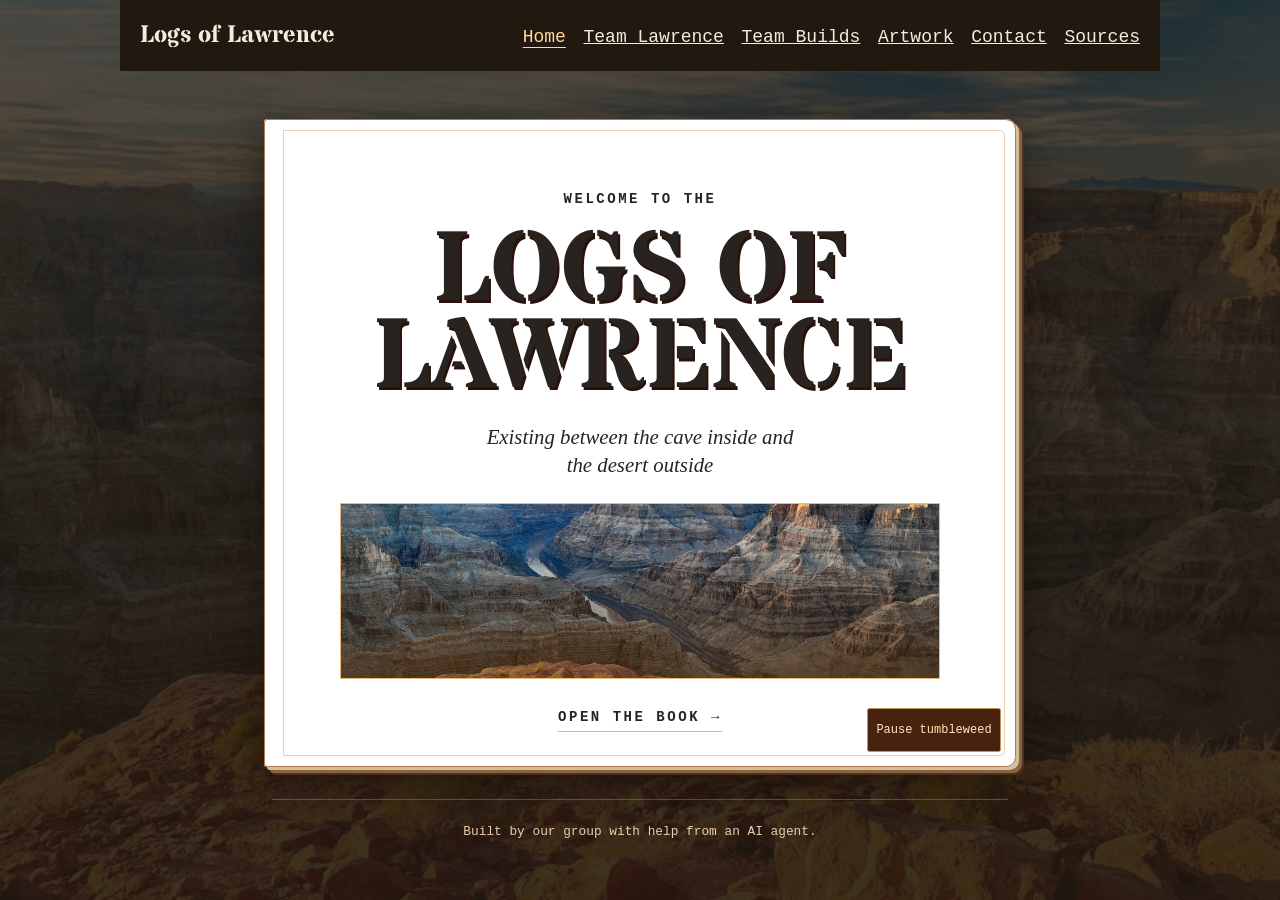
<file: index.html>
<!DOCTYPE html>
<html lang="en">
<head>
  <meta charset="utf-8">
  <meta name="viewport" content="width=device-width, initial-scale=1">
  <title>Logs of Lawrence</title>
  <link rel="stylesheet" href="styles.css?v=team-builds">
  <link rel="stylesheet" href="book.css?v=2">
  <script src="book.js" defer></script>
</head>
<body class="home-page">
  <a class="skip-link" href="#main">Skip to main content</a>

  <header class="site-header book-header">
    <p class="site-title"><a href="index.html">Logs of Lawrence</a></p>
    <nav aria-label="Main">
      <ul>
        <li><a href="index.html" aria-current="page">Home</a></li>
        <li><a href="team.html">Team Lawrence</a></li>
        <li><a href="team-builds.html">Team Builds</a></li>
        <li><a href="artwork.html">Artwork</a></li>
        <li><a href="contact.html">Contact</a></li>
        <li><a href="sources.html">Sources</a></li>
      </ul>
    </nav>
  </header>

  <main id="main" class="book-main">
    <div class="book-stage" id="book-page" tabindex="-1">
      <article class="book-cover">
        <a class="cover-link" href="team.html">
          <span class="cover-welcome">Welcome to the</span>
          <h1>Logs of<br>Lawrence</h1>
          <p class="cover-tagline">Existing between the cave inside and the desert outside</p>
          <div class="cover-art" aria-hidden="true">
            <div class="weed-trail" hidden>
              <div class="weed-travel">
                <div class="weed-hop">
                  <canvas class="weed-spin" width="180" height="180"></canvas>
                </div>
              </div>
            </div>
          </div>
          <span class="cover-action">Open the book <span aria-hidden="true">→</span></span>
        </a>
        <button class="weed-toggle" type="button" hidden>Pause tumbleweed</button>
      </article>
    </div>

    <nav class="book-controls" aria-label="Turn pages" hidden>
      <a id="book-previous" href="index.html"></a>
      <a id="book-next" href="artwork.html"></a>
    </nav>
  </main>
  <footer class="site-footer book-footer">
    <p>Built by our group with help from an AI agent.</p>
  </footer>
</body>
</html>
</file>
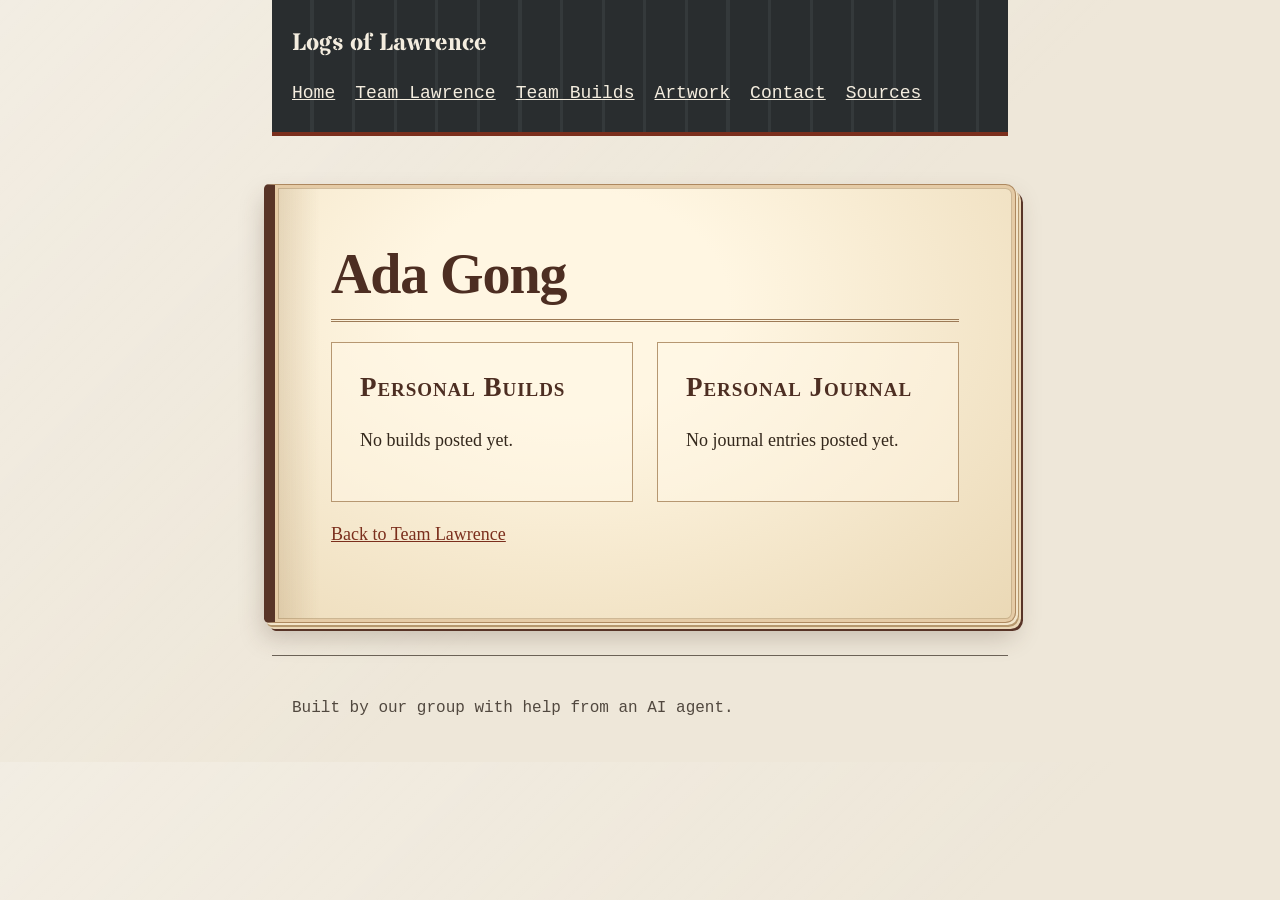
<file: ada-gong.html>
<!DOCTYPE html>
<html lang="en">
<head>
  <meta charset="utf-8">
  <meta name="viewport" content="width=device-width, initial-scale=1">
  <title>Ada Gong | Logs of Lawrence</title>
  <link rel="stylesheet" href="styles.css?v=leather">
  <link rel="stylesheet" href="book.css?v=2">
</head>
<body class="leather-profile">
  <a class="skip-link" href="#main">Skip to main content</a>
  <header class="site-header">
    <p class="site-title"><a href="index.html">Logs of Lawrence</a></p>
    <nav aria-label="Main">
      <ul>
        <li><a href="index.html">Home</a></li>
        <li><a href="team.html">Team Lawrence</a></li>
        <li><a href="team-builds.html">Team Builds</a></li>
        <li><a href="artwork.html">Artwork</a></li>
        <li><a href="contact.html">Contact</a></li>
        <li><a href="sources.html">Sources</a></li>
      </ul>
    </nav>
  </header>
  <main id="main" class="book-main">
    <div class="book-paper profile-paper">
      <h1>Ada Gong</h1>
      <div class="personal-columns">
        <section class="personal-panel" aria-labelledby="personal-builds">
          <h2 id="personal-builds">Personal Builds</h2>
          <p>No builds posted yet.</p>
        </section>
        <section class="personal-panel" aria-labelledby="personal-journal">
          <h2 id="personal-journal">Personal Journal</h2>
          <p>No journal entries posted yet.</p>
        </section>
      </div>
      <p><a href="team.html">Back to Team Lawrence</a></p>
    </div>
  </main>
  <footer class="site-footer">
    <p>Built by our group with help from an AI agent.</p>
  </footer>
</body>
</html>
</file>
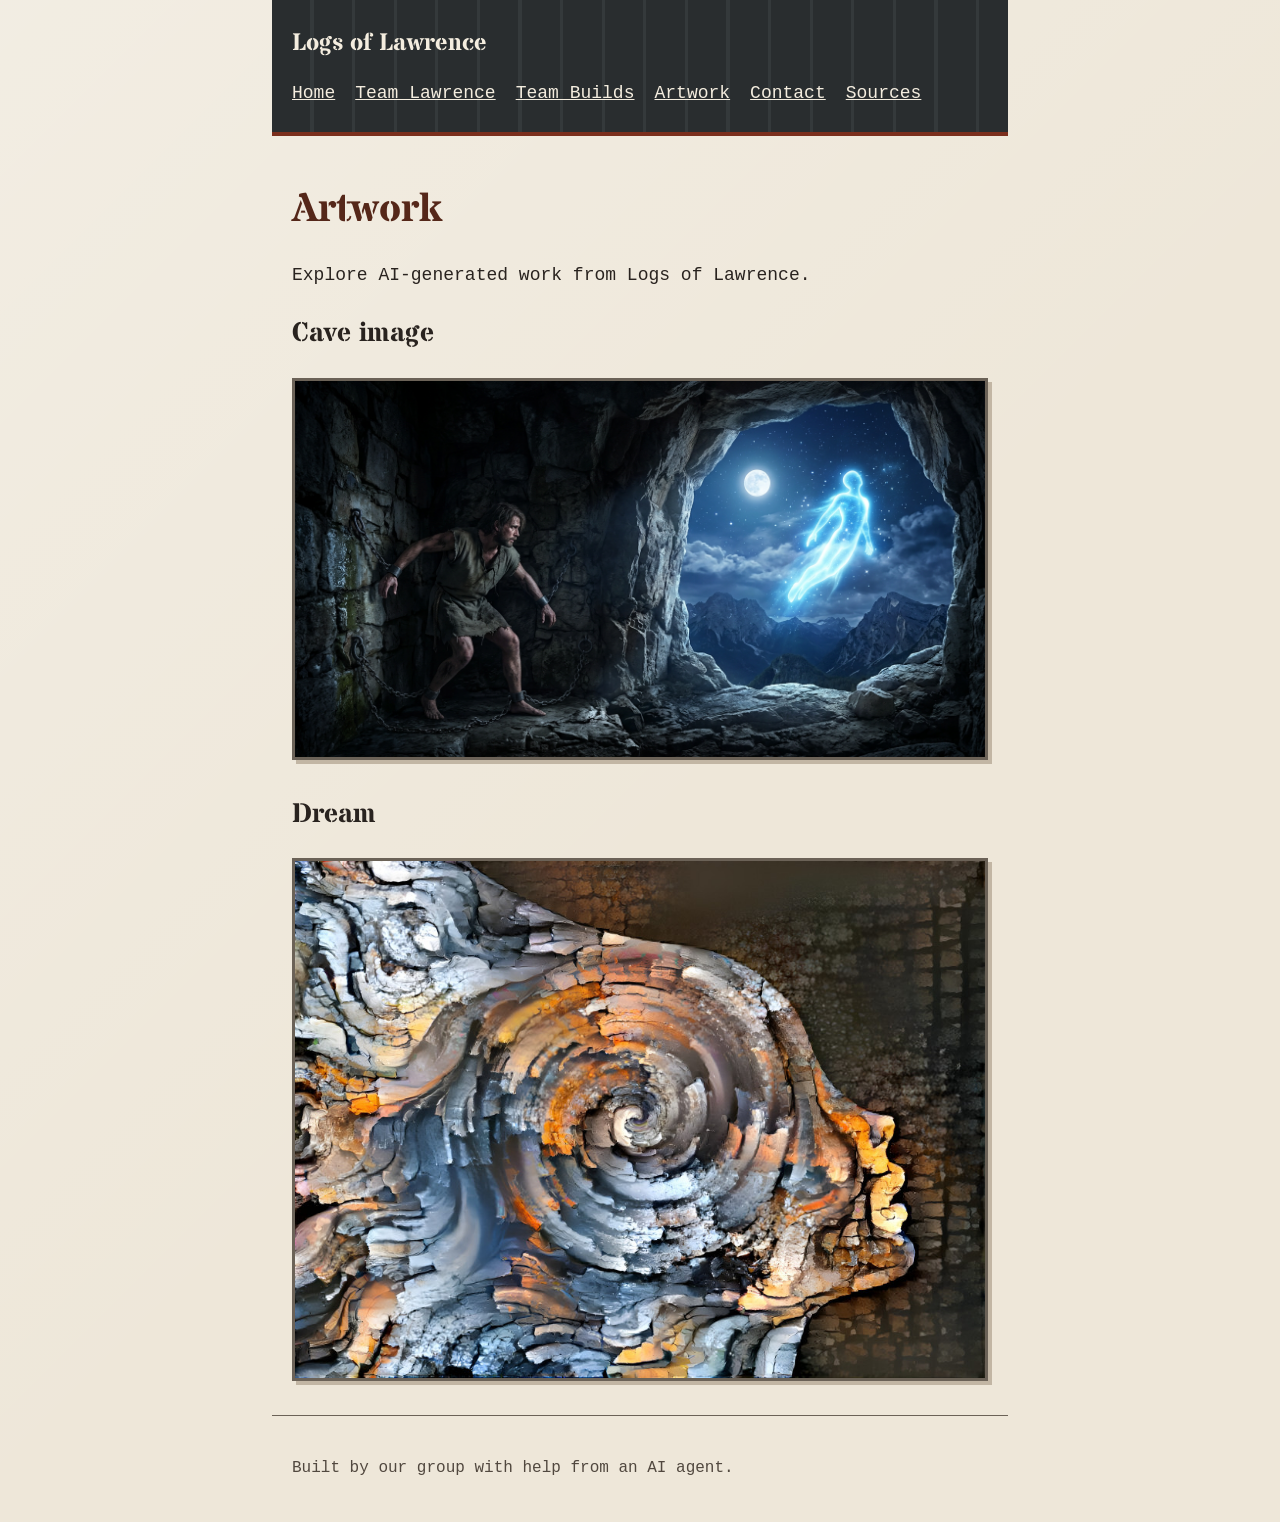
<file: artwork.html>
<!DOCTYPE html>
<html lang="en">
<head>
  <meta charset="utf-8">
  <meta name="viewport" content="width=device-width, initial-scale=1">
  <title>Artwork | Logs of Lawrence</title>
  <link rel="stylesheet" href="styles.css">
</head>
<body>
  <a class="skip-link" href="#main">Skip to main content</a>

  <header class="site-header">
    <p class="site-title"><a href="index.html">Logs of Lawrence</a></p>
    <nav aria-label="Main">
      <ul>
        <li><a href="index.html">Home</a></li>
        <li><a href="team.html">Team Lawrence</a></li>
        <li><a href="team-builds.html">Team Builds</a></li>
        <li><a href="artwork.html" aria-current="page">Artwork</a></li>
        <li><a href="contact.html">Contact</a></li>
        <li><a href="sources.html">Sources</a></li>
      </ul>
    </nav>
  </header>

  <main id="main">
    <h1>Artwork</h1>
    <p>Explore AI-generated work from Logs of Lawrence.</p>

    <section aria-labelledby="cave-image-title">
      <h2 id="cave-image-title">Cave image</h2>
      <img src="images/Cave_image" alt="AI-generated artwork titled Cave image">
    </section>

    <section aria-labelledby="dream-title">
      <h2 id="dream-title">Dream</h2>
      <img src="images/Dream" alt="AI-generated artwork titled Dream">
    </section>
  </main>

  <footer class="site-footer">
    <p>Built by our group with help from an AI agent.</p>
  </footer>
</body>
</html>
</file>
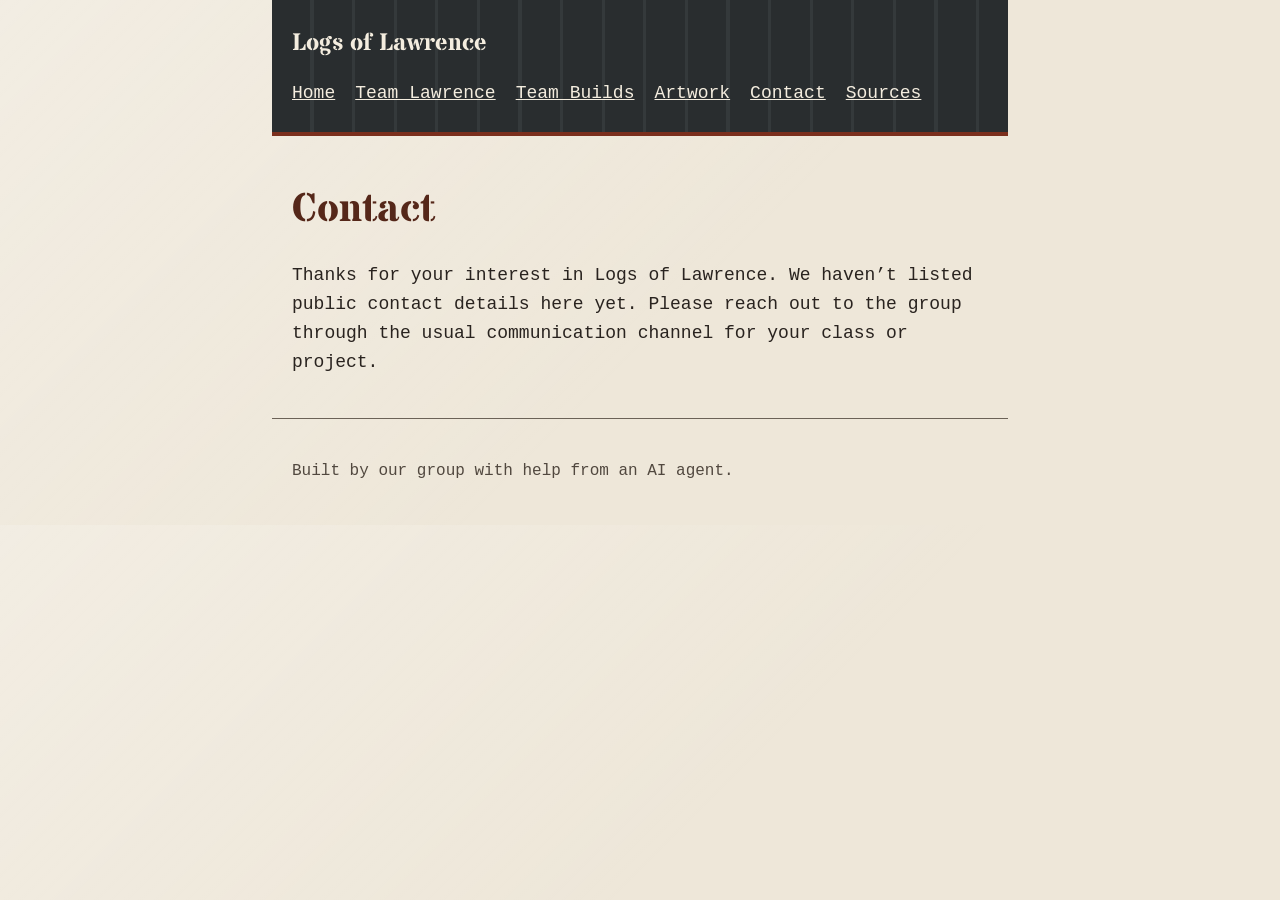
<file: contact.html>
<!DOCTYPE html>
<html lang="en">
<head>
  <meta charset="utf-8">
  <meta name="viewport" content="width=device-width, initial-scale=1">
  <title>Contact | Logs of Lawrence</title>
  <link rel="stylesheet" href="styles.css">
</head>
<body>
  <a class="skip-link" href="#main">Skip to main content</a>

  <header class="site-header">
    <p class="site-title"><a href="index.html">Logs of Lawrence</a></p>
    <nav aria-label="Main">
      <ul>
        <li><a href="index.html">Home</a></li>
        <li><a href="team.html">Team Lawrence</a></li>
        <li><a href="team-builds.html">Team Builds</a></li>
        <li><a href="artwork.html">Artwork</a></li>
        <li><a href="contact.html" aria-current="page">Contact</a></li>
        <li><a href="sources.html">Sources</a></li>
      </ul>
    </nav>
  </header>

  <main id="main">
    <h1>Contact</h1>
    <p>Thanks for your interest in Logs of Lawrence. We haven’t listed public contact details here yet. Please reach out to the group through the usual communication channel for your class or project.</p>
  </main>

  <footer class="site-footer">
    <p>Built by our group with help from an AI agent.</p>
  </footer>
</body>
</html>
</file>
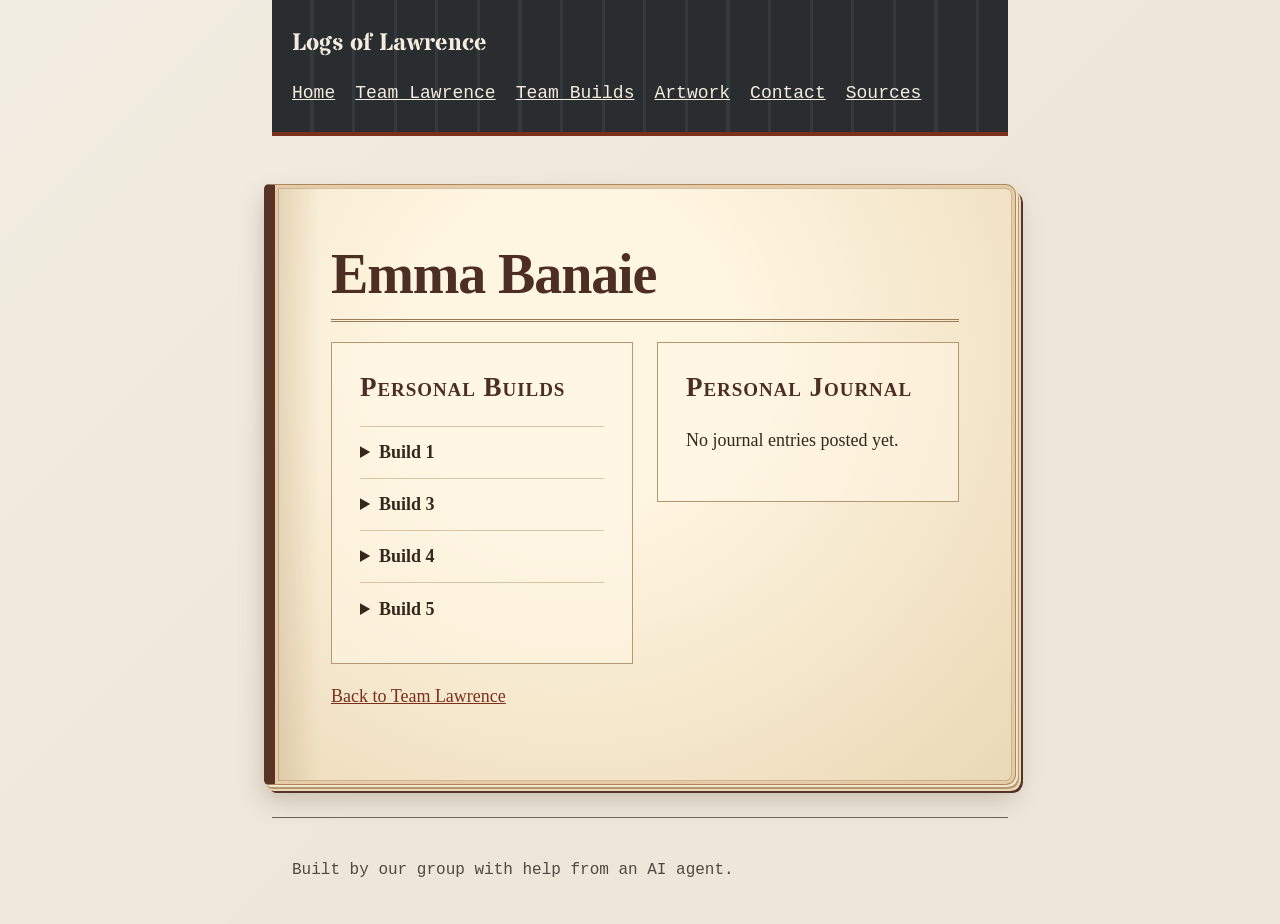
<file: emma-banaie.html>
<!DOCTYPE html>
<html lang="en">
<head>
  <meta charset="utf-8">
  <meta name="viewport" content="width=device-width, initial-scale=1">
  <title>Emma Banaie | Logs of Lawrence</title>
  <link rel="stylesheet" href="styles.css?v=leather">
  <link rel="stylesheet" href="book.css?v=2">
</head>
<body class="leather-profile">
  <a class="skip-link" href="#main">Skip to main content</a>
  <header class="site-header">
    <p class="site-title"><a href="index.html">Logs of Lawrence</a></p>
    <nav aria-label="Main">
      <ul>
        <li><a href="index.html">Home</a></li>
        <li><a href="team.html">Team Lawrence</a></li>
        <li><a href="team-builds.html">Team Builds</a></li>
        <li><a href="artwork.html">Artwork</a></li>
        <li><a href="contact.html">Contact</a></li>
        <li><a href="sources.html">Sources</a></li>
      </ul>
    </nav>
  </header>
  <main id="main" class="book-main">
    <div class="book-paper profile-paper">
      <h1>Emma Banaie</h1>
      <div class="personal-columns">
        <section class="personal-panel" aria-labelledby="personal-builds">
          <h2 id="personal-builds">Personal Builds</h2>
          <details class="personal-build">
            <summary>Build 1</summary>
            <p><a href="builds/emma-banaie/build-1.pdf">Open Build 1 PDF</a></p>
            <iframe class="build-preview" src="builds/emma-banaie/build-1.pdf" title="Build 1 PDF preview" loading="lazy"></iframe>
          </details>
          <details class="personal-build">
            <summary>Build 3</summary>
            <p><a href="builds/emma-banaie/build-3.pdf">Open Build 3 PDF</a></p>
            <iframe class="build-preview" src="builds/emma-banaie/build-3.pdf" title="Build 3 PDF preview" loading="lazy"></iframe>
          </details>
          <details class="personal-build">
            <summary>Build 4</summary>
            <p><a href="builds/emma-banaie/build-4.pdf">Open Build 4 PDF</a></p>
            <iframe class="build-preview" src="builds/emma-banaie/build-4.pdf" title="Build 4 PDF preview" loading="lazy"></iframe>
          </details>
          <details class="personal-build">
            <summary>Build 5</summary>
            <p><a href="builds/emma-banaie/build-5.pdf">Open Build 5 PDF</a></p>
            <iframe class="build-preview" src="builds/emma-banaie/build-5.pdf" title="Build 5 PDF preview" loading="lazy"></iframe>
          </details>
        </section>
        <section class="personal-panel" aria-labelledby="personal-journal">
          <h2 id="personal-journal">Personal Journal</h2>
          <p>No journal entries posted yet.</p>
        </section>
      </div>
      <p><a href="team.html">Back to Team Lawrence</a></p>
    </div>
  </main>
  <footer class="site-footer">
    <p>Built by our group with help from an AI agent.</p>
  </footer>
</body>
</html>
</file>
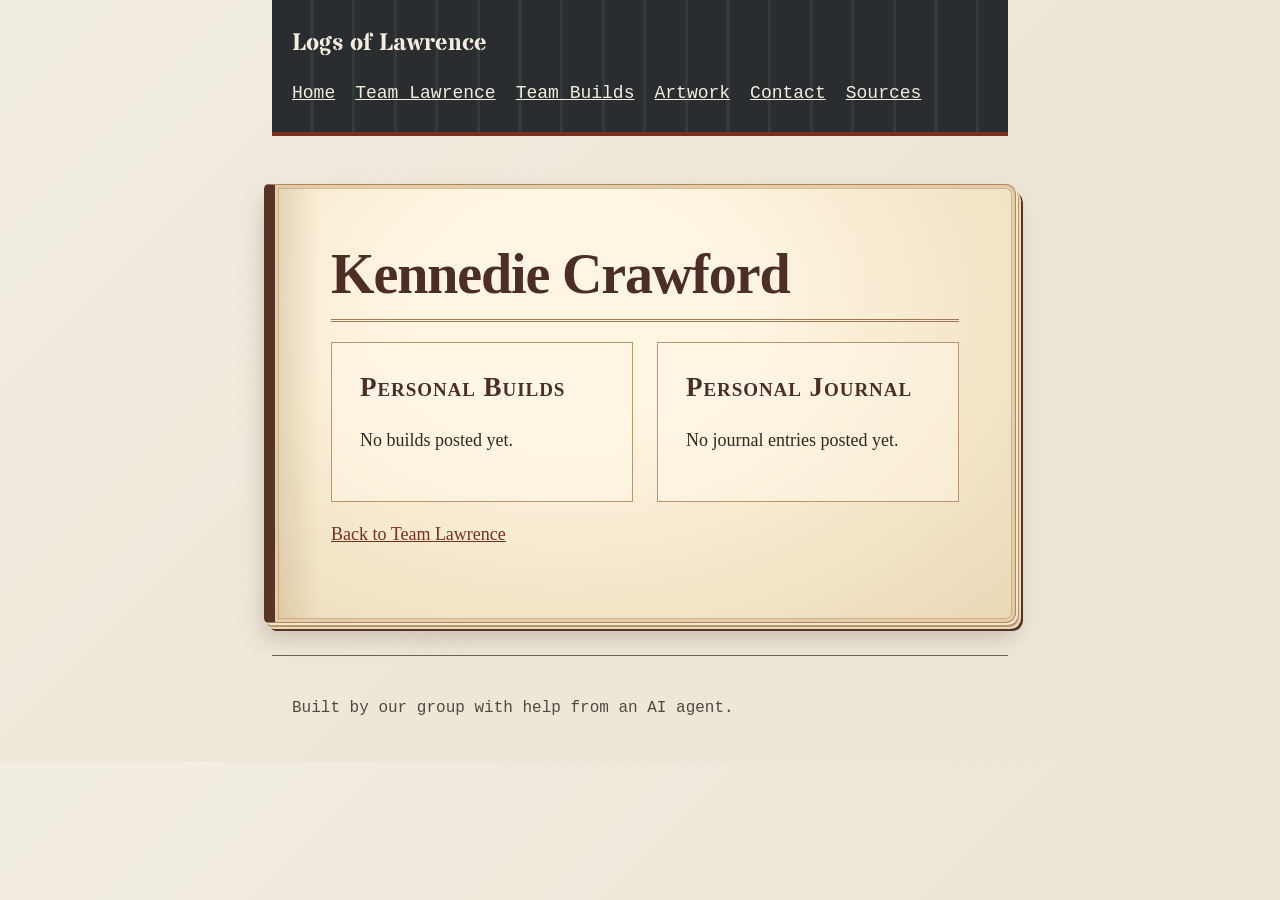
<file: kennedie-crawford.html>
<!DOCTYPE html>
<html lang="en">
<head>
  <meta charset="utf-8">
  <meta name="viewport" content="width=device-width, initial-scale=1">
  <title>Kennedie Crawford | Logs of Lawrence</title>
  <link rel="stylesheet" href="styles.css?v=leather">
  <link rel="stylesheet" href="book.css?v=2">
</head>
<body class="leather-profile">
  <a class="skip-link" href="#main">Skip to main content</a>
  <header class="site-header">
    <p class="site-title"><a href="index.html">Logs of Lawrence</a></p>
    <nav aria-label="Main">
      <ul>
        <li><a href="index.html">Home</a></li>
        <li><a href="team.html">Team Lawrence</a></li>
        <li><a href="team-builds.html">Team Builds</a></li>
        <li><a href="artwork.html">Artwork</a></li>
        <li><a href="contact.html">Contact</a></li>
        <li><a href="sources.html">Sources</a></li>
      </ul>
    </nav>
  </header>
  <main id="main" class="book-main">
    <div class="book-paper profile-paper">
      <h1>Kennedie Crawford</h1>
      <div class="personal-columns">
        <section class="personal-panel" aria-labelledby="personal-builds">
          <h2 id="personal-builds">Personal Builds</h2>
          <p>No builds posted yet.</p>
        </section>
        <section class="personal-panel" aria-labelledby="personal-journal">
          <h2 id="personal-journal">Personal Journal</h2>
          <p>No journal entries posted yet.</p>
        </section>
      </div>
      <p><a href="team.html">Back to Team Lawrence</a></p>
    </div>
  </main>
  <footer class="site-footer">
    <p>Built by our group with help from an AI agent.</p>
  </footer>
</body>
</html>
</file>
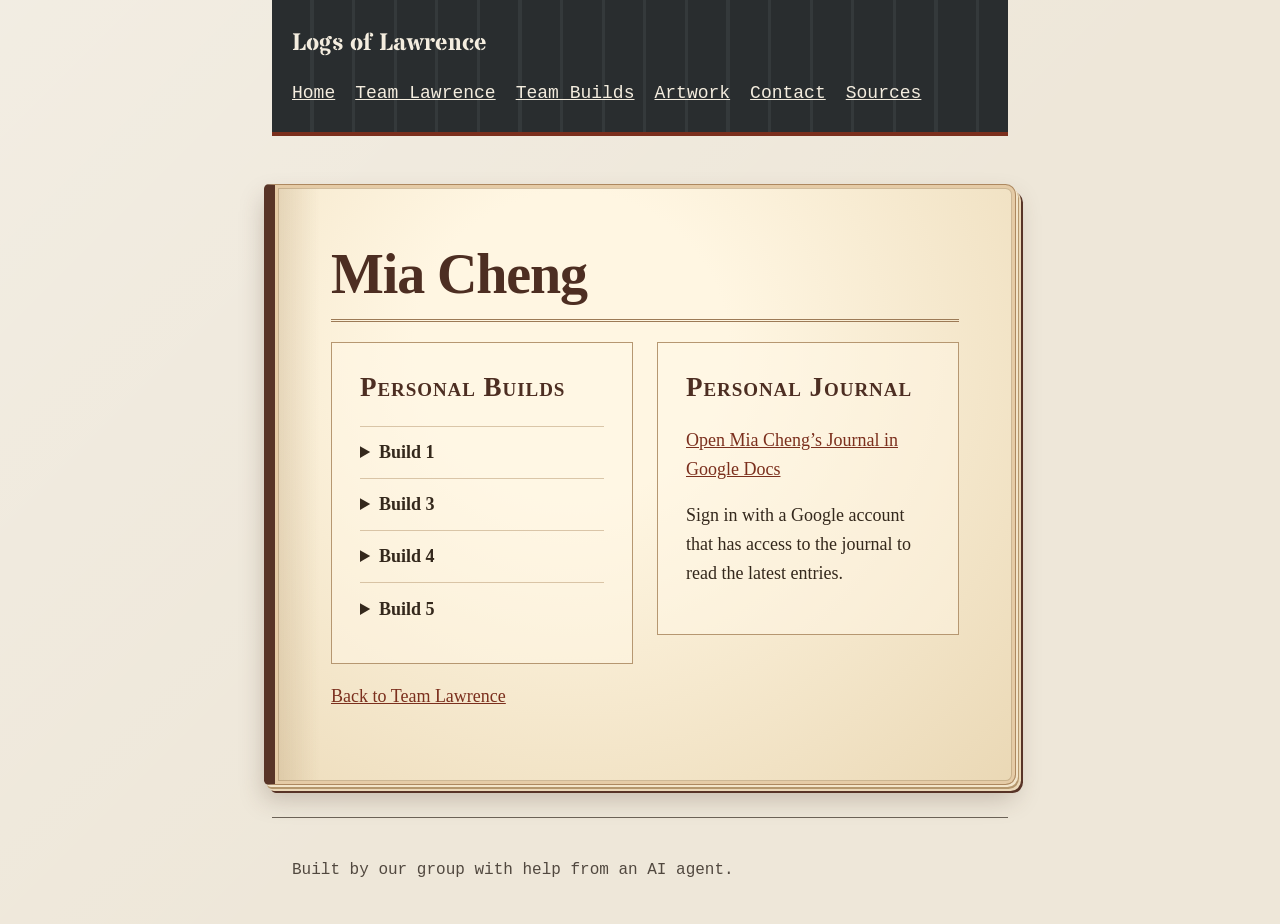
<file: mia-cheng.html>
<!DOCTYPE html>
<html lang="en">
<head>
  <meta charset="utf-8">
  <meta name="viewport" content="width=device-width, initial-scale=1">
  <title>Mia Cheng | Logs of Lawrence</title>
  <link rel="stylesheet" href="styles.css?v=leather">
  <link rel="stylesheet" href="book.css?v=2">
</head>
<body class="leather-profile">
  <a class="skip-link" href="#main">Skip to main content</a>
  <header class="site-header">
    <p class="site-title"><a href="index.html">Logs of Lawrence</a></p>
    <nav aria-label="Main">
      <ul>
        <li><a href="index.html">Home</a></li>
        <li><a href="team.html">Team Lawrence</a></li>
        <li><a href="team-builds.html">Team Builds</a></li>
        <li><a href="artwork.html">Artwork</a></li>
        <li><a href="contact.html">Contact</a></li>
        <li><a href="sources.html">Sources</a></li>
      </ul>
    </nav>
  </header>
  <main id="main" class="book-main">
    <div class="book-paper profile-paper">
      <h1>Mia Cheng</h1>
      <div class="personal-columns">
        <section class="personal-panel" aria-labelledby="personal-builds">
          <h2 id="personal-builds">Personal Builds</h2>
          <details class="personal-build">
            <summary>Build 1</summary>
            <p><a href="builds/mia-cheng/build-1.pdf">Open Build 1 PDF</a></p>
            <iframe class="build-preview" src="builds/mia-cheng/build-1.pdf" title="Build 1 PDF preview" loading="lazy"></iframe>
          </details>
          <details class="personal-build">
            <summary>Build 3</summary>
            <p><a href="builds/mia-cheng/build-3.pdf">Open Build 3 PDF</a></p>
            <iframe class="build-preview" src="builds/mia-cheng/build-3.pdf" title="Build 3 PDF preview" loading="lazy"></iframe>
          </details>
          <details class="personal-build">
            <summary>Build 4</summary>
            <p><a href="builds/mia-cheng/build-4.pdf">Open Build 4 PDF</a></p>
            <iframe class="build-preview" src="builds/mia-cheng/build-4.pdf" title="Build 4 PDF preview" loading="lazy"></iframe>
          </details>
          <details class="personal-build">
            <summary>Build 5</summary>
            <p><a href="builds/mia-cheng/build-5.pdf">Open Build 5 PDF</a></p>
            <iframe class="build-preview" src="builds/mia-cheng/build-5.pdf" title="Build 5 PDF preview" loading="lazy"></iframe>
          </details>
        </section>
        <section class="personal-panel" aria-labelledby="personal-journal">
          <h2 id="personal-journal">Personal Journal</h2>
          <p><a href="https://docs.google.com/document/d/1K25Hv0VjXjGga9iJfFnDyFgq9DAqmxIigWg4KhyhodA/edit?tab=t.by3ioo7vmo7i">Open Mia Cheng’s Journal in Google Docs</a></p>
          <p>Sign in with a Google account that has access to the journal to read the latest entries.</p>
        </section>
      </div>
      <p><a href="team.html">Back to Team Lawrence</a></p>
    </div>
  </main>
  <footer class="site-footer">
    <p>Built by our group with help from an AI agent.</p>
  </footer>
</body>
</html>
</file>
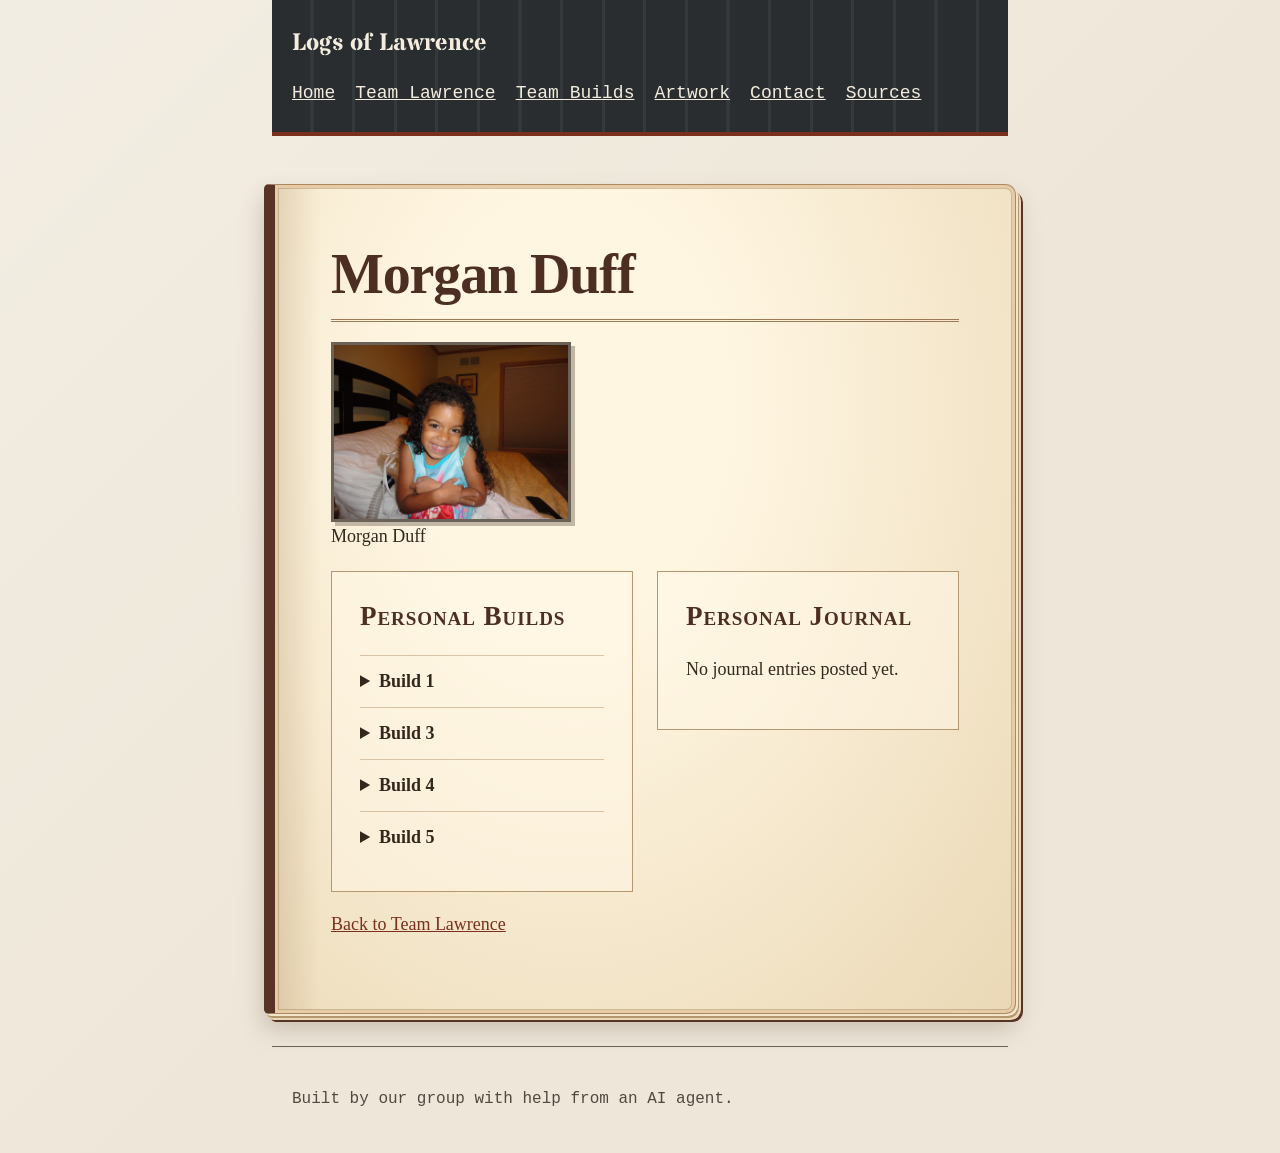
<file: morgan-duff.html>
<!DOCTYPE html>
<html lang="en">
<head>
  <meta charset="utf-8">
  <meta name="viewport" content="width=device-width, initial-scale=1">
  <title>Morgan Duff | Logs of Lawrence</title>
  <link rel="stylesheet" href="styles.css?v=leather">
  <link rel="stylesheet" href="book.css?v=2">
</head>
<body class="leather-profile">
  <a class="skip-link" href="#main">Skip to main content</a>
  <header class="site-header">
    <p class="site-title"><a href="index.html">Logs of Lawrence</a></p>
    <nav aria-label="Main">
      <ul>
        <li><a href="index.html">Home</a></li>
        <li><a href="team.html">Team Lawrence</a></li>
        <li><a href="team-builds.html">Team Builds</a></li>
        <li><a href="artwork.html">Artwork</a></li>
        <li><a href="contact.html">Contact</a></li>
        <li><a href="sources.html">Sources</a></li>
      </ul>
    </nav>
  </header>
  <main id="main" class="book-main">
    <div class="book-paper profile-paper">
      <h1>Morgan Duff</h1>
      <figure>
        <img class="team-photo" src="images/morgan-duff-as-a-baby.jpg" alt="Morgan Duff as a baby">
        <figcaption>Morgan Duff</figcaption>
      </figure>
      <div class="personal-columns">
        <section class="personal-panel" aria-labelledby="personal-builds">
          <h2 id="personal-builds">Personal Builds</h2>
          <details class="personal-build">
            <summary>Build 1</summary>
            <p><a href="builds/morgan-duff/build-1.pdf">Open Build 1 PDF</a></p>
            <iframe class="build-preview" src="builds/morgan-duff/build-1.pdf" title="Build 1 PDF preview" loading="lazy"></iframe>
          </details>
          <details class="personal-build">
            <summary>Build 3</summary>
            <p><a href="builds/morgan-duff/build-3.pdf">Open Build 3 PDF</a></p>
            <iframe class="build-preview" src="builds/morgan-duff/build-3.pdf" title="Build 3 PDF preview" loading="lazy"></iframe>
          </details>
          <details class="personal-build">
            <summary>Build 4</summary>
            <p><a href="builds/morgan-duff/build-4.pdf">Open Build 4 PDF</a></p>
            <iframe class="build-preview" src="builds/morgan-duff/build-4.pdf" title="Build 4 PDF preview" loading="lazy"></iframe>
          </details>
          <details class="personal-build">
            <summary>Build 5</summary>
            <p><a href="builds/morgan-duff/build-5.pdf">Open Build 5 PDF</a></p>
            <iframe class="build-preview" src="builds/morgan-duff/build-5.pdf" title="Build 5 PDF preview" loading="lazy"></iframe>
          </details>
        </section>
        <section class="personal-panel" aria-labelledby="personal-journal">
          <h2 id="personal-journal">Personal Journal</h2>
          <p>No journal entries posted yet.</p>
        </section>
      </div>
      <p><a href="team.html">Back to Team Lawrence</a></p>
    </div>
  </main>
  <footer class="site-footer">
    <p>Built by our group with help from an AI agent.</p>
  </footer>
</body>
</html>
</file>
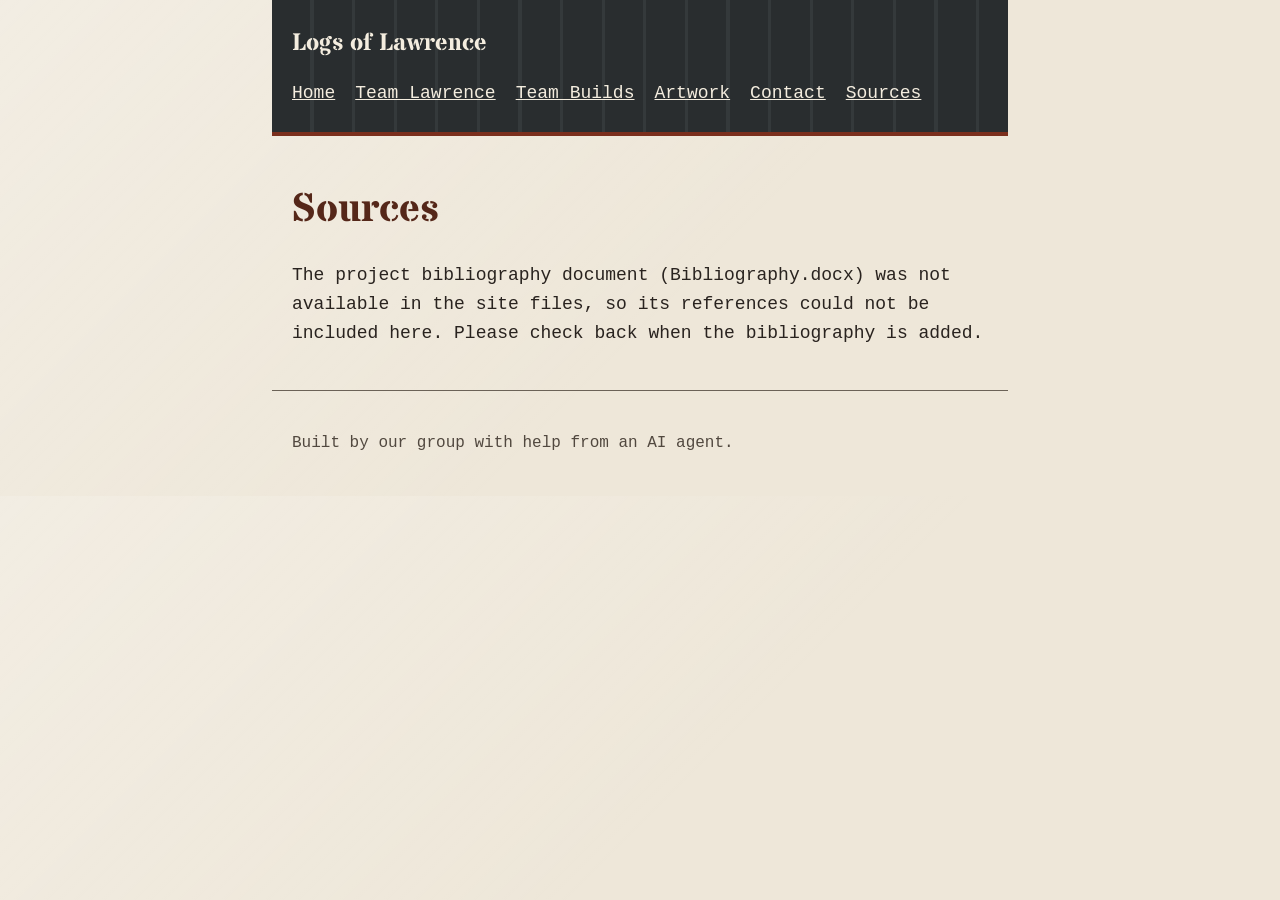
<file: sources.html>
<!DOCTYPE html>
<html lang="en">
<head>
  <meta charset="utf-8">
  <meta name="viewport" content="width=device-width, initial-scale=1">
  <title>Sources | Logs of Lawrence</title>
  <link rel="stylesheet" href="styles.css">
</head>
<body>
  <a class="skip-link" href="#main">Skip to main content</a>

  <header class="site-header">
    <p class="site-title"><a href="index.html">Logs of Lawrence</a></p>
    <nav aria-label="Main">
      <ul>
        <li><a href="index.html">Home</a></li>
        <li><a href="team.html">Team Lawrence</a></li>
        <li><a href="team-builds.html">Team Builds</a></li>
        <li><a href="artwork.html">Artwork</a></li>
        <li><a href="contact.html">Contact</a></li>
        <li><a href="sources.html" aria-current="page">Sources</a></li>
      </ul>
    </nav>
  </header>

  <main id="main">
    <h1>Sources</h1>
    <p>The project bibliography document (Bibliography.docx) was not available in the site files, so its references could not be included here. Please check back when the bibliography is added.</p>
  </main>

  <footer class="site-footer">
    <p>Built by our group with help from an AI agent.</p>
  </footer>
</body>
</html>
</file>
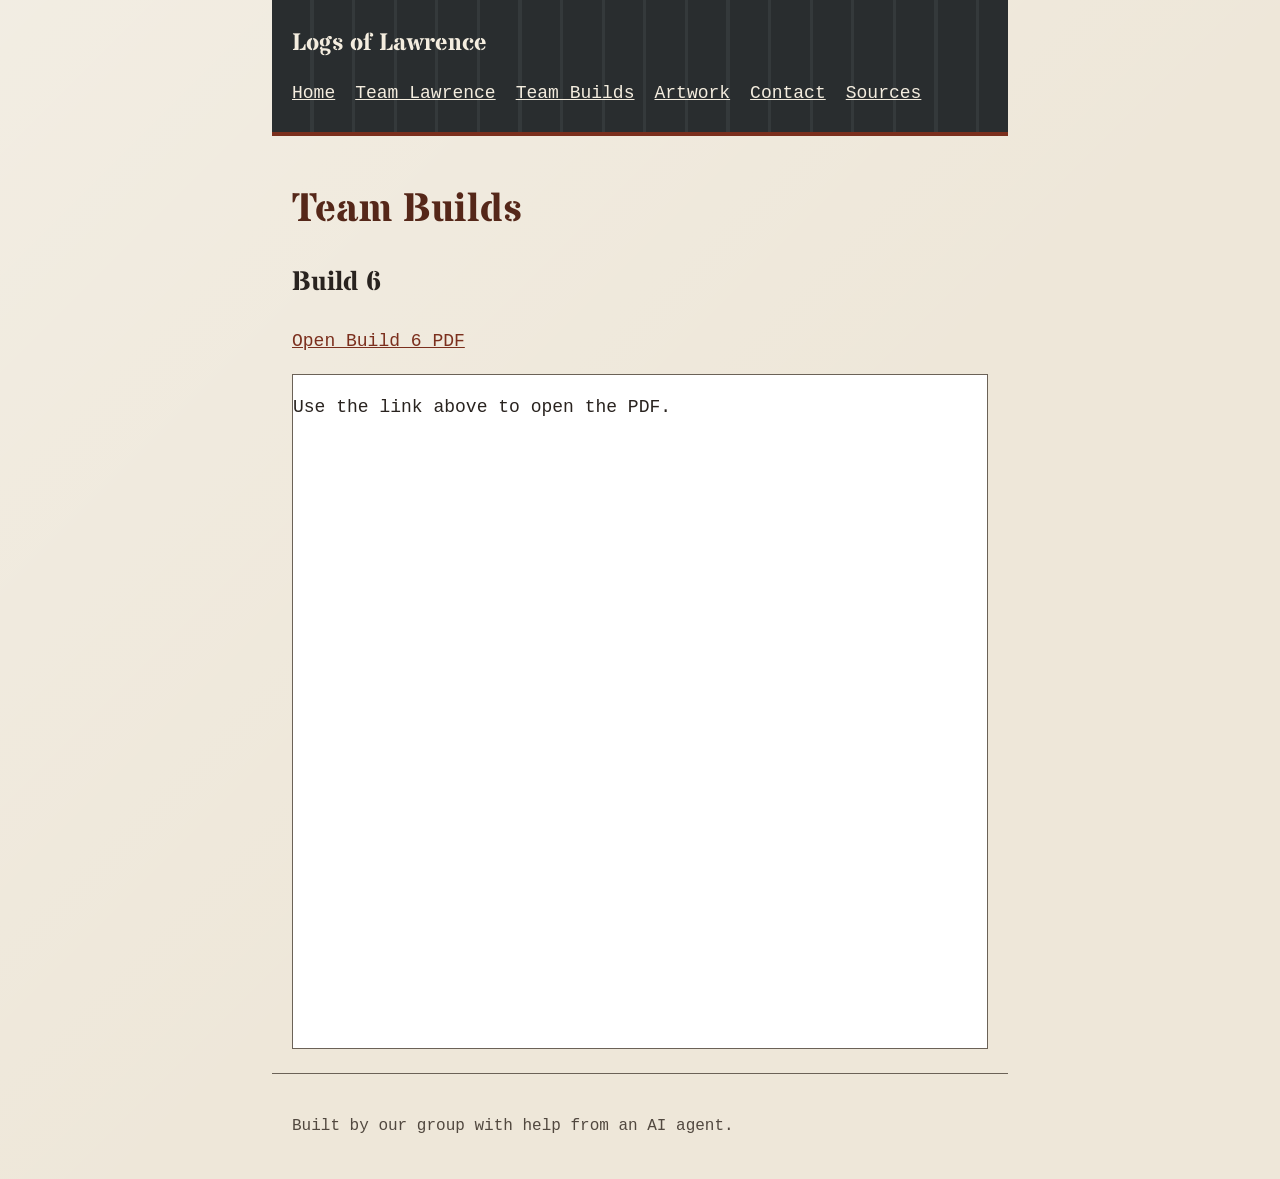
<file: team-builds.html>
<!DOCTYPE html>
<html lang="en">
<head>
  <meta charset="utf-8">
  <meta name="viewport" content="width=device-width, initial-scale=1">
  <title>Team Builds | Logs of Lawrence</title>
  <link rel="stylesheet" href="styles.css?v=team-builds">
</head>
<body>
  <a class="skip-link" href="#main">Skip to main content</a>

  <header class="site-header">
    <p class="site-title"><a href="index.html">Logs of Lawrence</a></p>
    <nav aria-label="Main">
      <ul>
        <li><a href="index.html">Home</a></li>
        <li><a href="team.html">Team Lawrence</a></li>
        <li><a href="team-builds.html" aria-current="page">Team Builds</a></li>
        <li><a href="artwork.html">Artwork</a></li>
        <li><a href="contact.html">Contact</a></li>
        <li><a href="sources.html">Sources</a></li>
      </ul>
    </nav>
  </header>

  <main id="main">
    <h1>Team Builds</h1>

    <section aria-labelledby="build-6-title">
      <h2 id="build-6-title">Build 6</h2>
      <p><a href="builds/build-6.pdf">Open Build 6 PDF</a></p>
      <object
        class="build-preview"
        data="builds/build-6.pdf"
        type="application/pdf"
        aria-label="Build 6 PDF preview">
        <p>Use the link above to open the PDF.</p>
      </object>
    </section>
  </main>

  <footer class="site-footer">
    <p>Built by our group with help from an AI agent.</p>
  </footer>
</body>
</html>
</file>
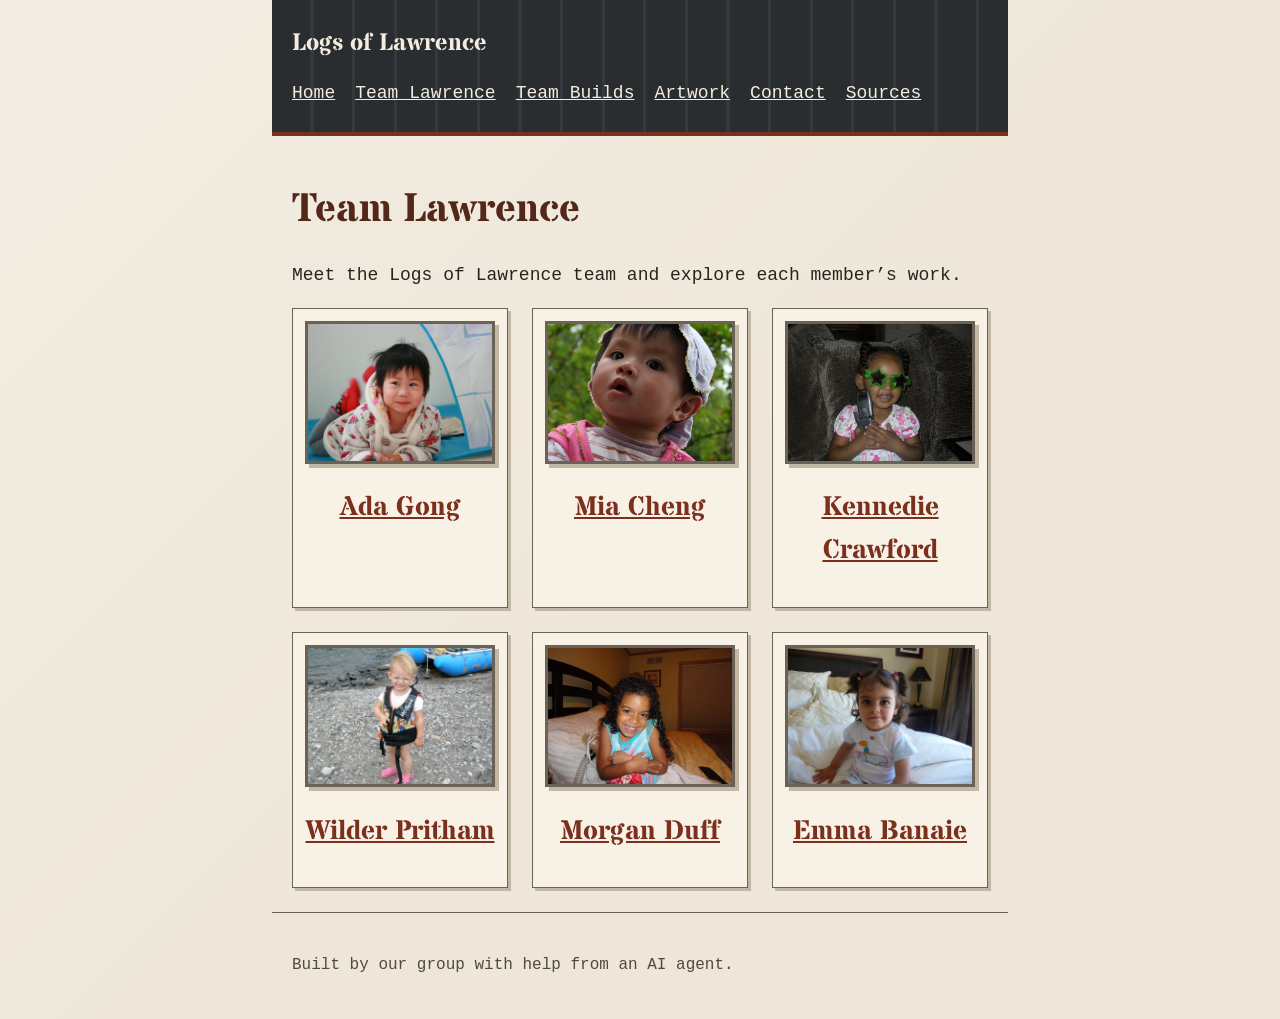
<file: team.html>
<!DOCTYPE html>
<html lang="en">
<head>
  <meta charset="utf-8">
  <meta name="viewport" content="width=device-width, initial-scale=1">
  <title>Team Lawrence | Logs of Lawrence</title>
  <link rel="stylesheet" href="styles.css">
</head>
<body>
  <a class="skip-link" href="#main">Skip to main content</a>

  <header class="site-header">
    <p class="site-title"><a href="index.html">Logs of Lawrence</a></p>
    <nav aria-label="Main">
      <ul>
        <li><a href="index.html">Home</a></li>
        <li><a href="team.html" aria-current="page">Team Lawrence</a></li>
        <li><a href="team-builds.html">Team Builds</a></li>
        <li><a href="artwork.html">Artwork</a></li>
        <li><a href="contact.html">Contact</a></li>
        <li><a href="sources.html">Sources</a></li>
      </ul>
    </nav>
  </header>

  <main id="main">
    <h1>Team Lawrence</h1>
    <p>Meet the Logs of Lawrence team and explore each member’s work.</p>
    <div class="team-grid">
      <article class="team-card">
        <img class="team-photo" src="images/ada_baby_picture" alt="Ada Gong as a baby">
        <h2><a href="ada-gong.html">Ada Gong</a></h2>
      </article>
      <article class="team-card">
        <img class="team-photo" src="images/Mia_baby_photo.jpg" alt="Mia Cheng as a baby">
        <h2><a href="mia-cheng.html">Mia Cheng</a></h2>
      </article>
      <article class="team-card">
        <img class="team-photo" src="images/kennedie-crawford-as-a-baby.jpg" alt="Kennedie Crawford as a baby" width="604" height="453">
        <h2><a href="kennedie-crawford.html">Kennedie Crawford</a></h2>
      </article>
      <article class="team-card">
        <img class="team-photo" src="images/Wilder_baby_picture" alt="Wilder Pritham as a baby">
        <h2><a href="wilder-pritham.html">Wilder Pritham</a></h2>
      </article>
      <article class="team-card">
        <img class="team-photo" src="images/morgan-duff-as-a-baby.jpg" alt="Morgan Duff as a baby">
        <h2><a href="morgan-duff.html">Morgan Duff</a></h2>
      </article>
      <article class="team-card">
        <img class="team-photo" src="images/Emma_baby_picture" alt="Emma Banaie as a baby">
        <h2><a href="emma-banaie.html">Emma Banaie</a></h2>
      </article>
    </div>
  </main>

  <footer class="site-footer">
    <p>Built by our group with help from an AI agent.</p>
  </footer>
</body>
</html>
</file>
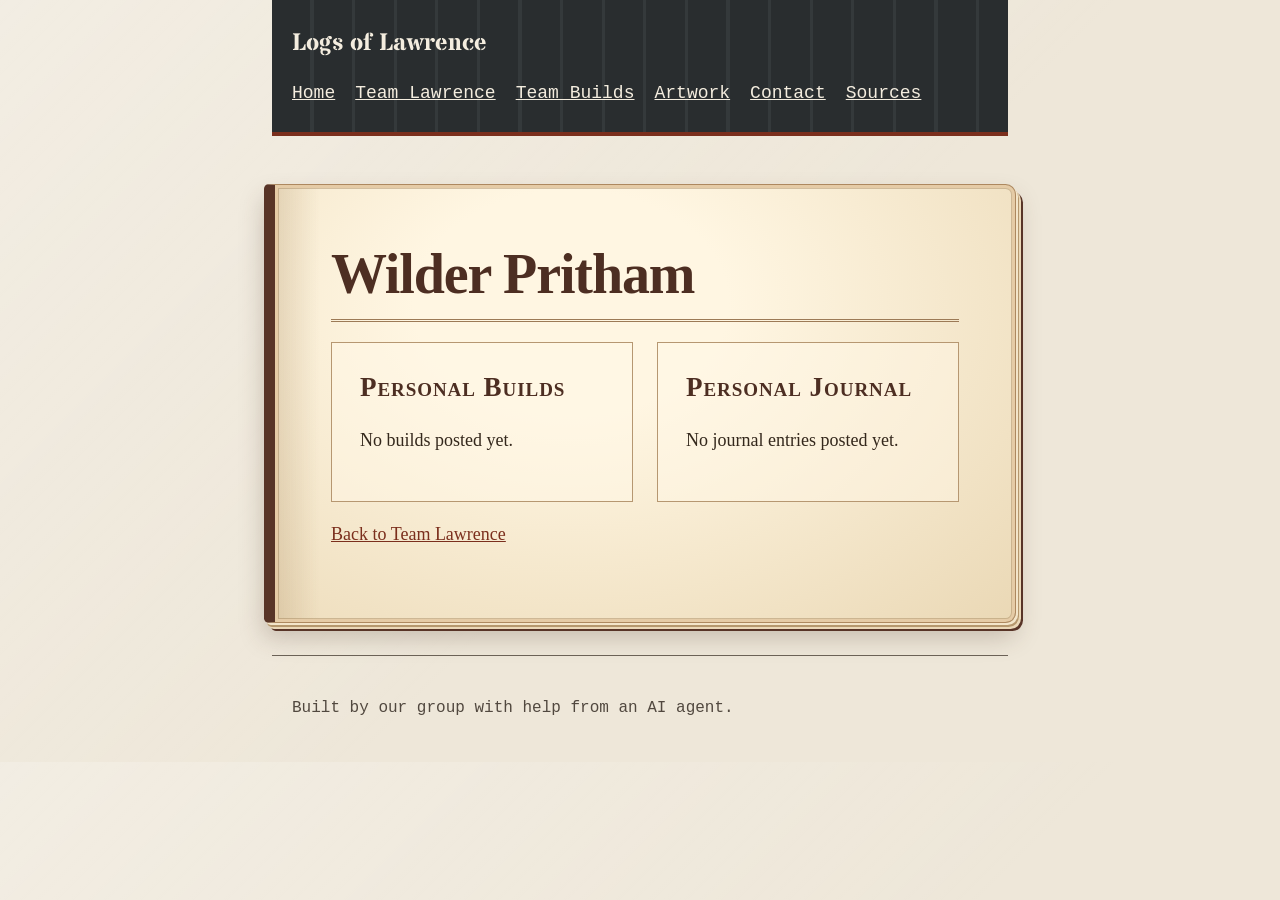
<file: wilder-pritham.html>
<!DOCTYPE html>
<html lang="en">
<head>
  <meta charset="utf-8">
  <meta name="viewport" content="width=device-width, initial-scale=1">
  <title>Wilder Pritham | Logs of Lawrence</title>
  <link rel="stylesheet" href="styles.css?v=leather">
  <link rel="stylesheet" href="book.css?v=2">
</head>
<body class="leather-profile">
  <a class="skip-link" href="#main">Skip to main content</a>
  <header class="site-header">
    <p class="site-title"><a href="index.html">Logs of Lawrence</a></p>
    <nav aria-label="Main">
      <ul>
        <li><a href="index.html">Home</a></li>
        <li><a href="team.html">Team Lawrence</a></li>
        <li><a href="team-builds.html">Team Builds</a></li>
        <li><a href="artwork.html">Artwork</a></li>
        <li><a href="contact.html">Contact</a></li>
        <li><a href="sources.html">Sources</a></li>
      </ul>
    </nav>
  </header>
  <main id="main" class="book-main">
    <div class="book-paper profile-paper">
      <h1>Wilder Pritham</h1>
      <div class="personal-columns">
        <section class="personal-panel" aria-labelledby="personal-builds">
          <h2 id="personal-builds">Personal Builds</h2>
          <p>No builds posted yet.</p>
        </section>
        <section class="personal-panel" aria-labelledby="personal-journal">
          <h2 id="personal-journal">Personal Journal</h2>
          <p>No journal entries posted yet.</p>
        </section>
      </div>
      <p><a href="team.html">Back to Team Lawrence</a></p>
    </div>
  </main>
  <footer class="site-footer">
    <p>Built by our group with help from an AI agent.</p>
  </footer>
</body>
</html>
</file>
<file: styles.css>
@import url('https://fonts.googleapis.com/css2?family=Stardos+Stencil:wght@400;700&display=swap');

:root {
  --text: #29231f;
  --muted: #51483f;
  --background: #eee7d9;
  --accent: #7b2f1d;
  --border: #6b6257;
  --max-width: 46rem;
}

*,
*::before,
*::after {
  box-sizing: border-box;
}

body {
  margin: 0;
  font-family: "Courier New", Courier, monospace;
  font-size: 1.125rem;
  line-height: 1.6;
  color: var(--text);
  background: linear-gradient(135deg, rgba(255, 255, 255, 0.26), transparent 55%), var(--background);
}

.site-header,
main,
.site-footer {
  max-width: var(--max-width);
  margin: 0 auto;
  padding: 1.5rem 1.25rem;
}

.site-header {
  display: flex;
  flex-wrap: wrap;
  align-items: baseline;
  justify-content: space-between;
  gap: 1rem;
  color: #f4eddf;
  background: repeating-linear-gradient(90deg, #292d2f 0 2.4rem, #34393b 2.4rem 2.6rem);
  border-bottom: 4px solid #7b2f1d;
}

.site-title {
  margin: 0;
  font-weight: 700;
}

.site-title a {
  color: inherit;
  font-family: "Stardos Stencil", Georgia, serif;
  font-size: 1.35em;
  text-decoration: none;
}

nav ul {
  display: flex;
  flex-wrap: wrap;
  gap: 1.25rem;
  margin: 0;
  padding: 0;
  list-style: none;
}

nav a {
  color: #f4eddf;
}

nav a:focus-visible {
  outline-color: #f1c27d;
}

a {
  color: var(--accent);
}

a:focus-visible {
  outline: 3px solid var(--accent);
  outline-offset: 2px;
}

h1 {
  font-family: "Stardos Stencil", Georgia, serif;
  font-size: 2.5rem;
  line-height: 1.2;
  color: #552719;
}

h2,
h3 {
  font-family: "Stardos Stencil", Georgia, serif;
}

img,
video {
  max-width: 100%;
  height: auto;
  border: 3px solid #6b6257;
  box-shadow: 4px 4px 0 #c2b6a4;
}

.team-grid {
  display: grid;
  grid-template-columns: repeat(3, minmax(0, 1fr));
  gap: 1.5rem;
}

.team-card {
  min-width: 0;
  padding: 0.75rem;
  text-align: center;
  background: #f7f1e6;
  border: 1px solid var(--border);
  box-shadow: 3px 3px 0 #c2b6a4;
}

.team-photo,
.team-photo-placeholder {
  display: block;
  width: 100%;
  aspect-ratio: 4 / 3;
  object-fit: cover;
  background: #e8e2d7;
}

.team-photo-placeholder {
  display: grid;
  place-items: center;
  padding: 0.75rem;
  color: var(--text);
  font-size: 1rem;
  border: 3px solid #6b6257;
}

@media (max-width: 40rem) {
  .team-grid {
    grid-template-columns: repeat(2, minmax(0, 1fr));
  }
}

.site-footer {
  border-top: 1px solid var(--border);
  color: var(--muted);
  font-size: 1rem;
}

.skip-link {
  position: absolute;
  left: -999rem;
}

.skip-link:focus {
  left: 1rem;
  top: 1rem;
  padding: 0.5rem 0.75rem;
  background: var(--background);
}

.build-preview {
  display: block;
  width: 100%;
  height: clamp(30rem, 75vh, 54rem);
  border: 1px solid var(--border);
  background: #fff;
}

.personal-page {
  max-width: 70rem;
}

.personal-columns {
  display: grid;
  grid-template-columns: repeat(2, minmax(0, 1fr));
  align-items: start;
  gap: 1.5rem;
}

.personal-panel {
  padding: clamp(1rem, 3vw, 1.75rem);
  border: 1px solid var(--border);
  background: #f7f1e6;
  box-shadow: 3px 3px 0 #c2b6a4;
}

.personal-panel h2 {
  margin-top: 0;
}

.personal-build {
  padding-block: 0.7rem;
  border-top: 1px solid #c2b6a4;
}

.personal-build summary {
  cursor: pointer;
  font-weight: bold;
}

@media (max-width: 48rem) {
  .personal-columns {
    grid-template-columns: minmax(0, 1fr);
  }
}

.leather-profile .profile-paper {
  color: #34281c;
  font-family: Georgia, "Times New Roman", serif;
  border: 1px solid #ad885f;
  border-left: 0.7rem solid #583427;
  border-radius: 0.3rem 0.65rem 0.65rem 0.3rem;
  background:
    linear-gradient(90deg, #a181563c, transparent 2.8rem),
    radial-gradient(ellipse at 40% 27%, #fff6e2 25%, #ead8b5 100%);
  box-shadow:
    inset 0 0 0 3px #e5cba6,
    inset 0 0 0 4px #97774c66,
    2px 2px #f3e5ca,
    3px 4px #b5976d,
    5px 6px #ebd8b8,
    7px 8px #583427,
    0 14px 24px #4e362a40;
}

.leather-profile .profile-paper h1,
.leather-profile .profile-paper h2 {
  font-family: Georgia, "Times New Roman", serif;
  color: #4d2e22;
}

.leather-profile .profile-paper h1 {
  margin: 0 0 1.25rem;
  padding-bottom: 0.7rem;
  border-bottom: 3px double #9c7a56;
  font-size: clamp(2rem, 5.5vw, 3.5rem);
  letter-spacing: -0.02em;
}

.leather-profile .personal-panel {
  min-width: 0;
  border-color: #b69771;
  background: #fff6e77a;
  box-shadow: none;
}

.leather-profile .personal-panel h2 {
  font-variant: small-caps;
  letter-spacing: 0.035em;
  line-height: 1.2;
}

.leather-profile .personal-build {
  border-color: #b6977182;
}

.leather-profile .profile-paper figure {
  max-width: 15rem;
  margin: 1.25rem 0;
}
</file>
<file: book.css>
.home-page {
  min-height: 100svh;
  background: linear-gradient(#211910c9, #211910df), url("images/Canyon") center / cover fixed;
}

.book-header {
  max-width: 65rem;
  padding-block: 1rem;
  border: 0;
  background: #211910;
}

.book-header nav ul {
  gap: 0.4rem 1.1rem;
}

.book-header [aria-current="page"] {
  color: #ffd99a;
  text-underline-offset: 0.28em;
}

.book-main {
  max-width: 53rem;
  padding: clamp(1rem, 4vw, 3rem) clamp(0.9rem, 4vw, 3rem) 2rem;
}

.book-footer {
  width: calc(100% - 2rem);
  color: #e9ceab;
  border-color: #c5996c70;
  text-align: center;
  font-size: 0.8rem;
  padding-block: 0.6rem;
}

.book-main [hidden] {
  display: none;
}

.book-stage {
  view-transition-name: lawrence-book-page;
  position: relative;
  background: #f6ead1;
  border-radius: 0.18rem 0.6rem 0.6rem 0.18rem;
  box-shadow: 3px 3px #d6be97, 6px 6px #8e6141, 8px 8px #483320, 0 15px 40px #150a06a6;
}

.book-stage:focus-visible {
  outline: 2px solid #ffc977;
  outline-offset: 5px;
}

.book-cover {
  position: relative;
  isolation: isolate;
  overflow: hidden;
  border: 1px solid #ad7851;
  border-radius: inherit;
  color: #ffe9b9;
  background:
    linear-gradient(90deg, #2f1509 0, #623215 0.45rem, #3c1b0d 1.25rem, transparent 1.6rem),
    repeating-linear-gradient(105deg, #ffffff06 0 1px, transparent 1px 4px),
    radial-gradient(ellipse at 55% 38%, #79401e, #461e0d 75%);
}

.cover-link {
  position: relative;
  display: block;
  padding: clamp(2.1rem, 5vw, 4rem) clamp(1.7rem, 6vw, 4.7rem) 2.15rem;
  text-align: center;
  color: #29231f;
  background: #fff;
  text-decoration: none;
}

.cover-link::before {
  content: "";
  position: absolute;
  inset: 0.65rem 0.65rem 0.65rem 1.15rem;
  border: 1px solid #d6a46780;
  border-radius: 0 0.35rem 0.35rem 0;
  pointer-events: none;
}

.cover-link:focus-visible {
  outline: 2px solid #ffd899;
  outline-offset: -7px;
}

.cover-welcome,
.cover-action {
  font-size: 0.875rem;
  font-weight: bold;
  letter-spacing: 0.18em;
  text-transform: uppercase;
}

.cover-link h1 {
  margin: 0.15em 0 0;
  color: inherit;
  font-size: clamp(2.65rem, 9vw, 6.2rem);
  line-height: 0.88;
  text-transform: uppercase;
  text-shadow: 2px 3px #2b100b;
}

.cover-tagline {
  max-width: 30ch;
  margin: 1.3rem auto 1.5rem;
  font: italic clamp(1rem, 3vw, 1.3rem)/1.35 Georgia, serif;
}

.cover-art {
  position: relative;
  isolation: isolate;
  overflow: hidden;
  height: clamp(7rem, 22vw, 11rem);
  margin-bottom: 1.45rem;
  border: 1px solid #e4ba7c;
  background:
    linear-gradient(0deg, #593614a1, #7a3e0a00 75%),
    url("images/Canyon") center 57% / cover;
}

.cover-action {
  display: inline-block;
  padding-bottom: 0.12rem;
  border-bottom: 1px solid #e4ba7c;
}

.cover-link:hover .cover-action {
  color: #29231f;
  border-color: currentColor;
}

.weed-toggle {
  position: absolute;
  right: 0.85rem;
  bottom: 0.85rem;
  min-height: 2.75rem;
  padding: 0.2rem 0.55rem;
  border: 1px solid #bf9266;
  border-radius: 0.15rem;
  color: #ffe9b9;
  background: #47230f;
  font: inherit;
  font-size: 0.75rem;
  cursor: pointer;
}

.weed-toggle:focus-visible {
  outline: 2px solid #ffd899;
  outline-offset: 2px;
}

.weed-trail {
  position: absolute;
  inset: auto 0 7% -5rem;
  height: 4.5rem;
  pointer-events: none;
}

.weed-travel {
  width: 100%;
  animation: weed-cross 9s linear infinite;
}

.weed-hop {
  width: 4.5rem;
  animation: weed-hop 0.73s ease-in-out infinite alternate;
}

.weed-spin {
  display: block;
  width: 100%;
  height: auto;
  filter: drop-shadow(0.15rem 0.2rem 0.15rem #31180dc2);
  animation: weed-spin 1.8s linear infinite;
}

.weed-paused .weed-travel,
.weed-paused .weed-hop,
.weed-paused .weed-spin {
  animation-play-state: paused;
}

@keyframes weed-cross {
  0% { transform: translateX(0); }
  78%, 100% { transform: translateX(calc(100% + 4.5rem)); }
}

@keyframes weed-hop {
  0%, 12% { transform: translateY(0) scaleY(0.94); }
  78%, 100% { transform: translateY(-0.9rem); }
}

@keyframes weed-spin {
  to { transform: rotate(1turn); }
}

.book-paper {
  min-height: 21rem;
  padding: clamp(1.6rem, 6vw, 3.5rem);
  border-radius: inherit;
  background: linear-gradient(90deg, #c3a77a 0, #f0dfbd 1rem, #fff5de 2.5rem, #f7e9cb);
}

.book-paper h1 {
  margin: 0 0 0.5em;
}

.book-controls {
  display: flex;
  flex-wrap: wrap;
  justify-content: space-between;
  gap: 0.65rem;
  margin-top: 1.5rem;
}

.book-controls a {
  padding: 0.55rem 0.85rem;
  color: #ffebca;
  background: #342014;
  border: 1px solid #c5996c;
  font-size: 0.95rem;
  text-underline-offset: 0.2em;
}

#book-next {
  margin-left: auto;
}

::view-transition {
  pointer-events: none;
}

::view-transition-old(root),
::view-transition-new(root),
::view-transition-group(lawrence-book-page) {
  animation: none;
}

::view-transition-image-pair(lawrence-book-page) {
  perspective: 1450px;
  isolation: auto;
}

::view-transition-old(lawrence-book-page),
::view-transition-new(lawrence-book-page) {
  animation: none;
  mix-blend-mode: normal;
  transform-origin: left center;
  backface-visibility: hidden;
}

::view-transition-old(lawrence-book-page) {
  z-index: 1;
  animation: page-turn 650ms cubic-bezier(0.4, 0.05, 0.28, 1) both;
}

.book-backward::view-transition-old(lawrence-book-page) {
  animation: none;
  z-index: 0;
}

.book-backward::view-transition-new(lawrence-book-page) {
  z-index: 1;
  animation: page-turn 650ms cubic-bezier(0.4, 0.05, 0.28, 1) reverse both;
}

@keyframes page-turn {
  0% { transform: rotateY(0); }
  100% { transform: rotateY(-105deg); filter: brightness(0.58); }
}

@media (max-width: 36rem) {
  .cover-link {
    padding-bottom: 3.3rem;
  }

  .weed-toggle {
    min-height: 2rem;
    bottom: 0.65rem;
  }

  .book-paper .team-grid {
    gap: 0.75rem;
  }

  .book-paper .team-card {
    padding: 0.35rem;
    font-size: 0.85rem;
  }
}

@media (prefers-reduced-motion: reduce) {
  .weed-trail,
  .weed-toggle {
    display: none;
  }

  ::view-transition-old(lawrence-book-page),
  .book-backward::view-transition-new(lawrence-book-page) {
    animation: none;
  }
}
</file>
